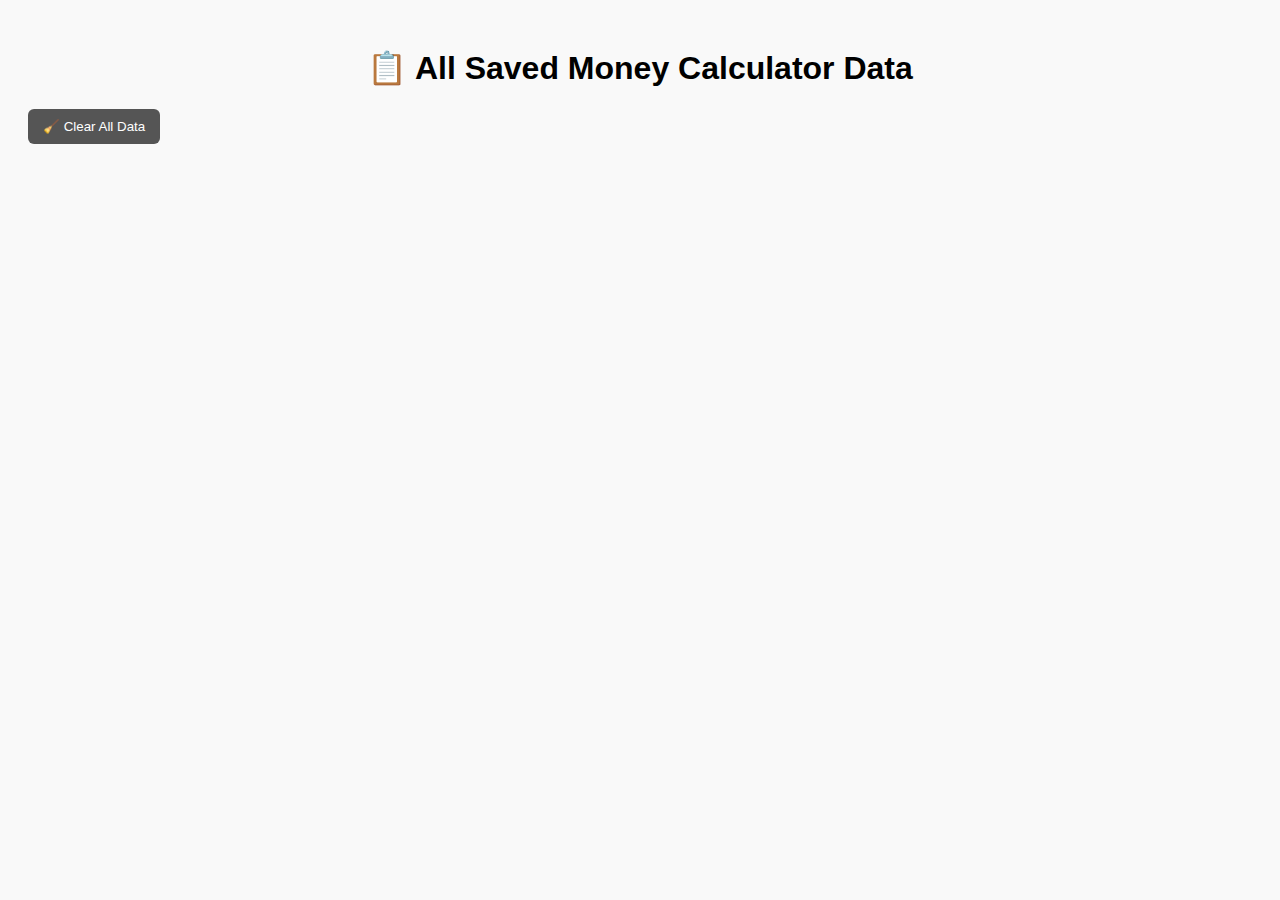
<file: Show_All_data.html>
<!DOCTYPE html>
<html lang="en">
<head>
  <meta charset="UTF-8" />
  <meta name="viewport" content="width=device-width, initial-scale=1.0"/>
  <title>View All Saved Money Data</title>
  <style>
    body {
      font-family: Arial, sans-serif;
      background: #f9f9f9;
      padding: 20px;
    }
    h1 {
      text-align: center;
    }
    .date-block {
      background: #fff;
      padding: 15px;
      margin-bottom: 20px;
      border: 1px solid #ddd;
      border-radius: 10px;
    }
    .user-entry {
      margin: 10px 0;
      padding: 10px;
      border: 1px solid #eee;
      border-radius: 6px;
      background-color: #f3f3f3;
    }
    .user-entry button {
      margin-left: 10px;
      background: red;
      color: white;
      border: none;
      padding: 5px 10px;
      border-radius: 4px;
      cursor: pointer;
    }
    .user-entry button:hover {
      background: darkred;
    }
    .clear-btn {
      background: #555;
      color: #fff;
      border: none;
      padding: 10px 15px;
      border-radius: 6px;
      cursor: pointer;
      margin-bottom: 20px;
    }
    .clear-btn:hover {
      background: #222;
    }
  </style>
</head>
<body>
  <h1>📋 All Saved Money Calculator Data</h1>
  <button class="clear-btn" onclick="clearAllData()">🧹 Clear All Data</button>
  <div id="dataDisplay"></div>

  <script>
    const localStorageKey = "moneyCalculatorAllData";
    const allData = JSON.parse(localStorage.getItem(localStorageKey)) || {};
    const dataDisplay = document.getElementById("dataDisplay");

    function renderData() {
      dataDisplay.innerHTML = "";

      if (Object.keys(allData).length === 0) {
        dataDisplay.innerHTML = "<p>No data available.</p>";
        return;
      }

      for (const date in allData) {
        const dateBlock = document.createElement("div");
        dateBlock.className = "date-block";
        dateBlock.innerHTML = `<h2>📅 Date: ${date}</h2>`;

        const users = allData[date];
        for (const user in users) {
          const entry = users[user];
          const denominations = ['n2000','n500','n200','n100','n50','n20','n10','n5','n2','n1'];
          let total = 0;

          denominations.forEach(den => {
            if (entry[den]) {
              const value = parseInt(den.replace('n', '')) * entry[den];
              total += value;
            }
          });

          if (entry.chocolates) {
            total += entry.chocolates * 10;
          }

          const userEntry = document.createElement("div");
          userEntry.className = "user-entry";
        userEntry.innerHTML = `
  <strong>👤 ${user}</strong><br/>
  💰 Total: ₹${total}<br/>
  🍫 Chocolates: ${entry.chocolates || 0}<br/>
  📝 Note: ${entry.note || ''}<br/>
  🕒 Saved: ${new Date(entry.timestamp || Date.now()).toLocaleString()}<br/>
  <button onclick="deleteUserEntry('${date}', '${user}')">🗑️ Delete</button>
  <button onclick="loadInCalculator('${date}', '${user}')">📂 Load</button>
`;
dateBlock.appendChild(userEntry);

        dataDisplay.appendChild(dateBlock);
      }
    }

    function deleteUserEntry(date, user) {
      if (confirm(`Are you sure you want to delete data for ${user} on ${date}?`)) {
        delete allData[date][user];
        if (Object.keys(allData[date]).length === 0) {
          delete allData[date]; // remove date block if no users left
        }
        localStorage.setItem(localStorageKey, JSON.stringify(allData));
        renderData(); // re-render after delete
      }
    }

      function loadInCalculator(date, user) {
  // Send the date and user to calculator.html through URL
  window.location.href = `calculator.html?date=${encodeURIComponent(date)}&user=${encodeURIComponent(user)}`;
}


    function clearAllData() {
      if (confirm("Are you sure you want to clear ALL saved data?")) {
        localStorage.removeItem(localStorageKey);
        location.reload();
      }
    }
      window.onload = function() {
  const params = new URLSearchParams(window.location.search);
  const dateParam = params.get("date");
  const userParam = params.get("user");

  if (dateParam && userParam) {
    document.getElementById("date").value = dateParam;
    document.getElementById("user").value = userParam;
    loadData(); // Automatically load the data
  }
};


    renderData();
  </script>
</body>
</html>
</file>
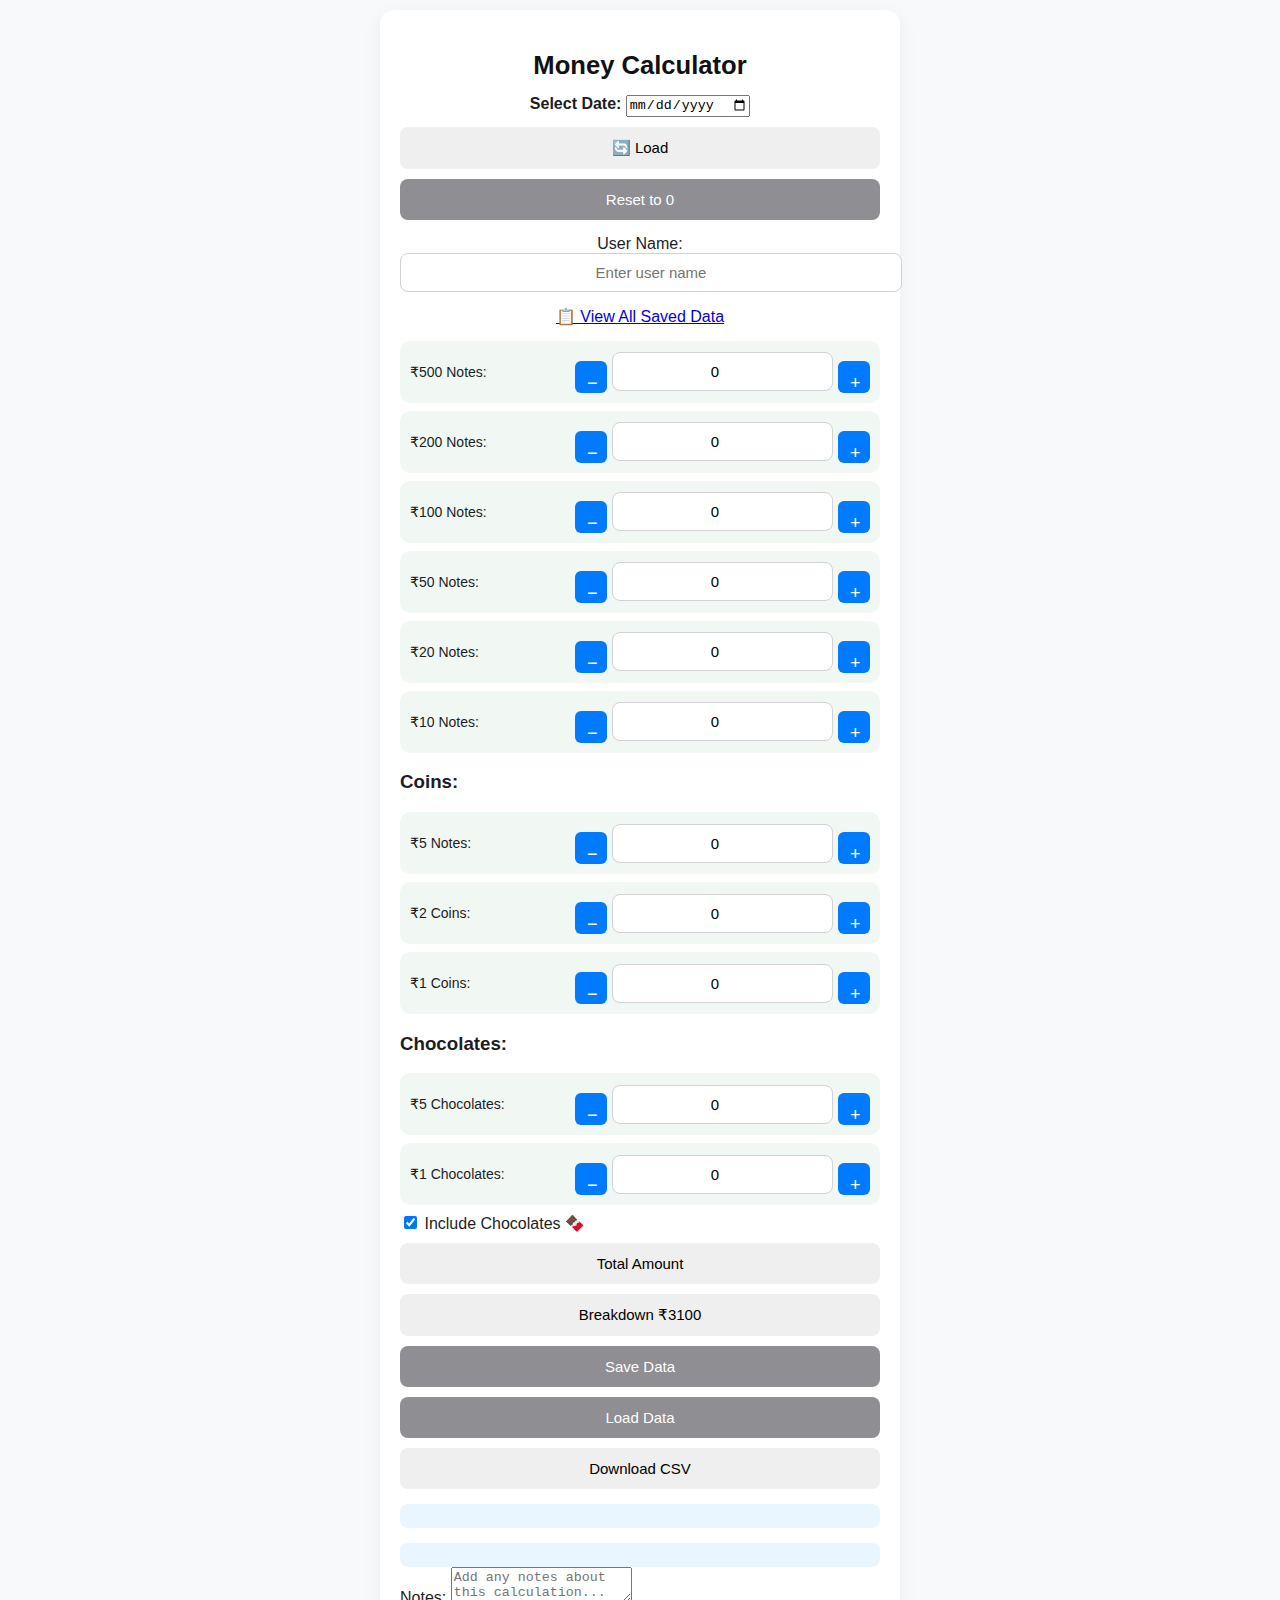
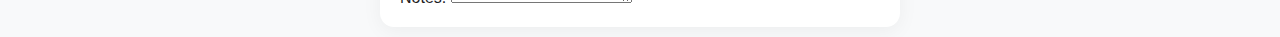
<file: html/calculater.html>
<!DOCTYPE html>
<html lang="en">
<head>
  <meta charset="UTF-8">
  <title>Money Calculator</title>
  <meta name="viewport" content="width=device-width, initial-scale=1.0">
  <link rel="stylesheet" href="../css/calculater_style.css">


</head>
<body>

<div class="box">
  <h2>Money Calculator</h2>
  <div style="text-align:center; margin-bottom: 15px;">
  <label for="datePicker"><strong>Select Date:</strong></label>
  <input type="date" id="datePicker">
  <button onclick="loadData()">🔄 Load</button>
   <button class="secondary" onclick="resetToZero()">Reset to 0</button>
</div>
<div style="text-align:center; margin-bottom: 15px;">
 <label for="username">User Name:</label>
<input type="text" id="username" list="usernameSuggestions" placeholder="Enter user name">
<datalist id="usernameSuggestions"></datalist>

</div>
<div style="text-align:center; margin-bottom: 15px;">
  <a href="./Show_All_data.html" target="_blank">📋 View All Saved Data</a>
<a > </a>  
</div>
  


  <div class="input-row">
    <label for="n500">₹500 Notes:</label>
    <div class="number-control">
      <button onclick="changeValue('n500', -1)">−</button>
      <input type="number" id="n500" value="0" min="0">
      <button onclick="changeValue('n500', 1)">+</button>
    </div>
  </div>

  <div class="input-row">
    <label for="n200">₹200 Notes:</label>
    <div class="number-control">
      <button onclick="changeValue('n200', -1)">−</button>
      <input type="number" id="n200" value="0" min="0">
      <button onclick="changeValue('n200', 1)">+</button>
    </div>
  </div>

  <div class="input-row">
    <label for="n100">₹100 Notes:</label>
    <div class="number-control">
      <button onclick="changeValue('n100', -1)">−</button>
      <input type="number" id="n100" value="0" min="0">
      <button onclick="changeValue('n100', 1)">+</button>
    </div>
  </div>

  <div class="input-row">
    <label for="n50">₹50 Notes:</label>
    <div class="number-control">
    
      <button onclick="changeValue('n50', -1)">−</button>
      <input type="number" id="n50" value="0" min="0">
      <button onclick="changeValue('n50', 1)">+</button>
    </div>
  </div>

  <div class="input-row">
    <label for="n20">₹20 Notes:</label>
    <div class="number-control">
      <button onclick="changeValue('n20', -1)">−</button>
      <input type="number" id="n20" value="0" min="0">
      <button onclick="changeValue('n20', 1)">+</button>
    </div>
  </div>

  <div class="input-row">
    <label for="n10">₹10 Notes:</label>
    <div class="number-control">
      <button onclick="changeValue('n10', -1)">−</button>
      <input type="number" id="n10" value="0" min="0">
      <button onclick="changeValue('n10', 1)">+</button>
    </div>
  </div>

  <h3>Coins:</h3>

  <div class="input-row">
    <label for="n5">₹5 Notes:</label>
    <div class="number-control">
      <button onclick="changeValue('n5', -1)">−</button>
      <input type="number" id="n5" value="0" min="0">
      <button onclick="changeValue('n5', 1)">+</button>
    </div>
  </div>

  <div class="input-row">
    <label for="c2">₹2 Coins:</label>
    <div class="number-control">
      <button onclick="changeValue('c2', -1)">−</button>
      <input type="number" id="c2" value="0" min="0">
      <button onclick="changeValue('c2', 1)">+</button>
    </div>
  </div>

  <div class="input-row">
    <label for="c1">₹1 Coins:</label>
    <div class="number-control">
      <button onclick="changeValue('c1', -1)">−</button>
      <input type="number" id="c1" value="0" min="0">
      <button onclick="changeValue('c1', 1)">+</button>
    </div>
  </div>

  <h3>Chocolates:</h3>

  <div class="input-row">
    <label for="ch5">₹5 Chocolates:</label>
    <div class="number-control">
      <button onclick="changeValue('ch5', -1)">−</button>
      <input type="number" id="ch5" value="0" min="0">
      <button onclick="changeValue('ch5', 1)">+</button>
    </div>
  </div>

  <div class="input-row">
    <label for="ch1">₹1 Chocolates:</label>
    <div class="number-control">
      <button onclick="changeValue('ch1', -1)">−</button>
      <input type="number" id="ch1" value="0" min="0">
      <button onclick="changeValue('ch1', 1)">+</button>
    </div>
  </div>

  <div class="checkbox-container">
    <input type="checkbox" id="includeChoco" checked>
    <label for="includeChoco">Include Chocolates 🍫</label>
  </div>




  <div class="button-group">
    <button onclick="total()">Total Amount</button>
    <button onclick="calculateBreakdown()">Breakdown ₹3100</button>


  </div>

  <div class="button-group">
    <button class="secondary" onclick="saveData()">Save Data</button>
    <button class="secondary" onclick="loadData()">Load Data</button>
   
  </div>

  <div class="button-group">
    <button class="success" onclick="downloadCSV()">Download CSV</button>
        
  </div>

  <div class="result" id="totalAmountOutput"></div>
  <div class="result" id="output"></div>
  
  
    <div class="notes-container">
    <label for="notes">Notes:</label>
    <textarea id="notes" placeholder="Add any notes about this calculation..."></textarea>
  </div>
</div>

<script src="../js/calculater_js.js"></script>
</body>
</html>
</file>
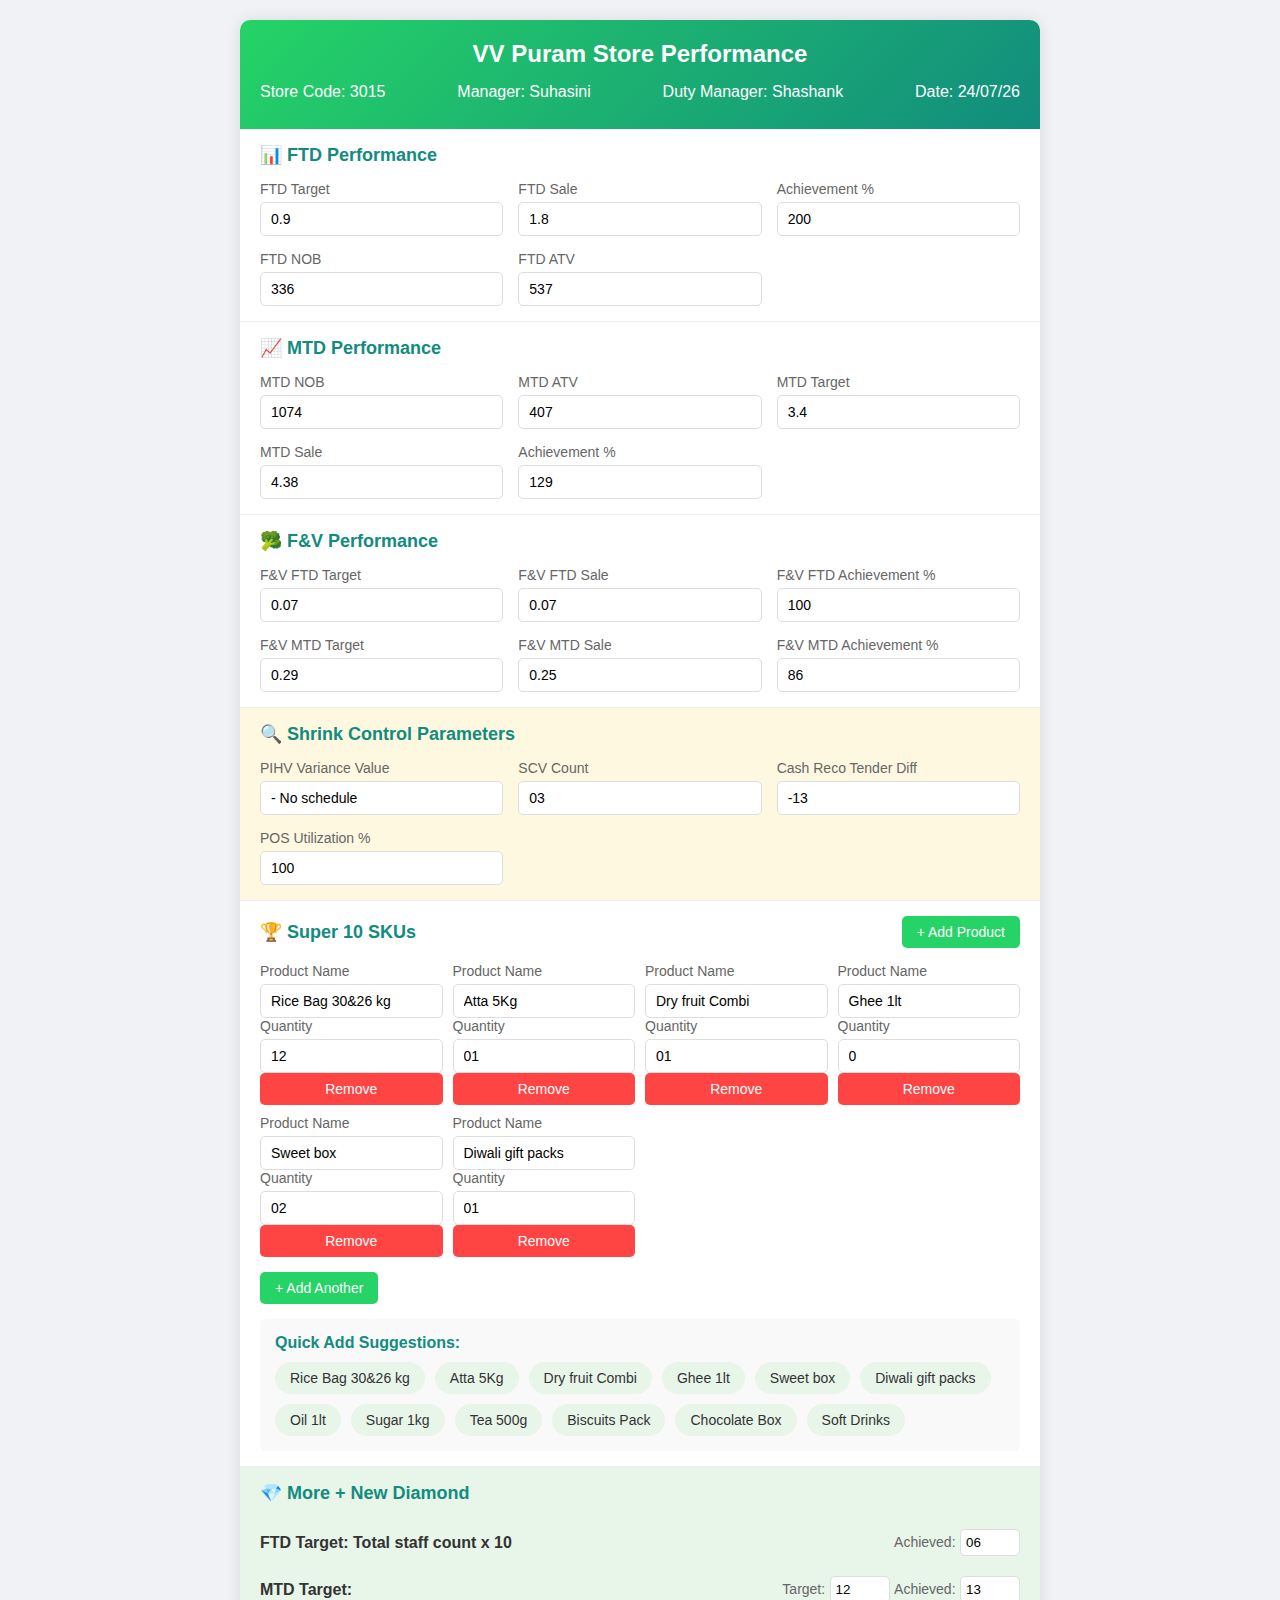
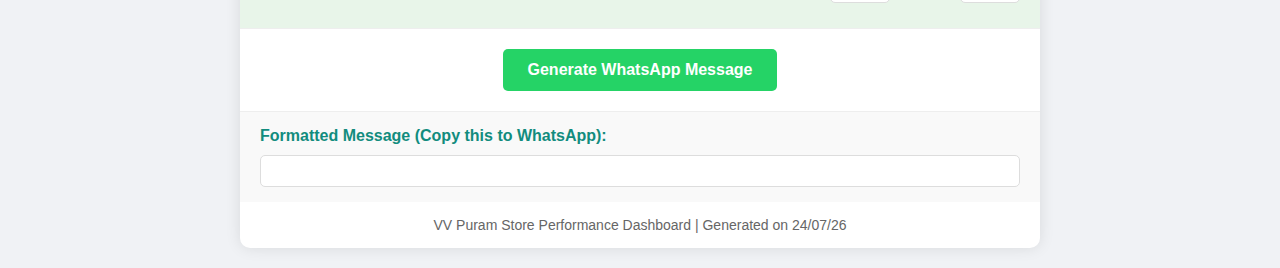
<file: html/whatsapp.html>
<!DOCTYPE html>
<html lang="en">
<head>
    <meta charset="UTF-8">
    <meta name="viewport" content="width=device-width, initial-scale=1.0">
    <title>VV Puram Store Performance</title>
    <style>
        * {
            margin: 0;
            padding: 0;
            box-sizing: border-box;
            font-family: 'Segoe UI', Tahoma, Geneva, Verdana, sans-serif;
        }
        
        body {
            background-color: #f0f2f5;
            padding: 20px;
            color: #333;
        }
        
        .container {
            max-width: 800px;
            margin: 0 auto;
            background-color: white;
            border-radius: 10px;
            box-shadow: 0 0 15px rgba(0, 0, 0, 0.1);
            overflow: hidden;
        }
        
        .header {
            background: linear-gradient(135deg, #25d366, #128c7e);
            color: white;
            padding: 20px;
            text-align: center;
        }
        
        .store-name {
            font-size: 24px;
            font-weight: bold;
            margin-bottom: 10px;
        }
        
        .store-details {
            display: flex;
            justify-content: space-between;
            flex-wrap: wrap;
            margin-top: 15px;
        }
        
        .detail-item {
            margin-bottom: 8px;
        }
        
        .section {
            padding: 15px 20px;
            border-bottom: 1px solid #eee;
        }
        
        .section-title {
            font-size: 18px;
            font-weight: bold;
            margin-bottom: 15px;
            color: #128c7e;
            display: flex;
            align-items: center;
            justify-content: space-between;
        }
        
        .section-title i {
            margin-right: 8px;
        }
        
        .input-grid {
            display: grid;
            grid-template-columns: repeat(auto-fill, minmax(180px, 1fr));
            gap: 15px;
        }
        
        .input-group {
            display: flex;
            flex-direction: column;
        }
        
        .input-label {
            font-size: 14px;
            color: #666;
            margin-bottom: 5px;
        }
        
        .input-field {
            padding: 8px 10px;
            border: 1px solid #ddd;
            border-radius: 5px;
            font-size: 14px;
        }
        
        .input-field:focus {
            outline: none;
            border-color: #25d366;
        }
        
        .shrink-section {
            background-color: #fff8e1;
        }
        
        .super-skus-container {
            margin-bottom: 15px;
        }
        
        .super-skus {
            display: grid;
            grid-template-columns: repeat(auto-fill, minmax(150px, 1fr));
            gap: 10px;
            margin-bottom: 15px;
        }
        
        .sku-item {
            display: flex;
            flex-direction: column;
        }
        
        .sku-actions {
            display: flex;
            gap: 10px;
            margin-top: 10px;
        }
        
        .add-sku-btn, .remove-sku-btn {
            background-color: #25d366;
            color: white;
            border: none;
            padding: 8px 15px;
            border-radius: 5px;
            font-size: 14px;
            cursor: pointer;
            transition: background-color 0.3s;
        }
        
        .remove-sku-btn {
            background-color: #ff4444;
        }
        
        .add-sku-btn:hover {
            background-color: #128c7e;
        }
        
        .remove-sku-btn:hover {
            background-color: #cc0000;
        }
        
        .suggestions {
            margin-top: 15px;
            padding: 15px;
            background-color: #f9f9f9;
            border-radius: 5px;
        }
        
        .suggestions-title {
            font-size: 16px;
            font-weight: bold;
            margin-bottom: 10px;
            color: #128c7e;
        }
        
        .suggestion-items {
            display: flex;
            flex-wrap: wrap;
            gap: 10px;
        }
        
        .suggestion-item {
            background-color: #e8f5e9;
            padding: 8px 15px;
            border-radius: 20px;
            font-size: 14px;
            cursor: pointer;
            transition: background-color 0.3s;
        }
        
        .suggestion-item:hover {
            background-color: #c8e6c9;
        }
        
        .diamond-section {
            background-color: #e8f5e9;
        }
        
        .diamond-input {
            display: flex;
            justify-content: space-between;
            align-items: center;
            padding: 10px 0;
        }
        
        .diamond-title {
            font-weight: bold;
        }
        
        .diamond-input-field {
            width: 60px;
            padding: 5px;
            border: 1px solid #ddd;
            border-radius: 5px;
        }
        
        .action-section {
            padding: 20px;
            text-align: center;
        }
        
        .copy-btn {
            background-color: #25d366;
            color: white;
            border: none;
            padding: 12px 25px;
            border-radius: 5px;
            font-size: 16px;
            font-weight: bold;
            cursor: pointer;
            transition: background-color 0.3s;
        }
        
        .copy-btn:hover {
            background-color: #128c7e;
        }
        
        .output-section {
            padding: 15px 20px;
            background-color: #f9f9f9;
            border-top: 1px solid #eee;
        }
        
        .output-title {
            font-size: 16px;
            font-weight: bold;
            margin-bottom: 10px;
            color: #128c7e;
        }
        
        .output-text {
            background-color: #fff;
            border: 1px solid #ddd;
            border-radius: 5px;
            padding: 15px;
            font-size: 14px;
            line-height: 1.5;
            white-space: pre-line;
            max-height: 300px;
            overflow-y: auto;
        }
        
        .footer {
            text-align: center;
            padding: 15px;
            color: #666;
            font-size: 14px;
        }
        
        @media (max-width: 600px) {
            .input-grid {
                grid-template-columns: 1fr 1fr;
            }
            
            .super-skus {
                grid-template-columns: 1fr 1fr;
            }
        }
    </style>
</head>
<body>
    <div class="container">
        <div class="header">
            <div class="store-name">VV Puram Store Performance</div>
            <div class="store-details">
                <div class="detail-item">Store Code: 3015</div>
                <div class="detail-item">Manager: Suhasini</div>
                <div class="detail-item">Duty Manager: Shashank</div>
                <div class="detail-item">Date: <span id="current-date">04/10/25</span></div>
            </div>
        </div>
        
        <!-- Other sections (FTD, MTD, F&V, Shrink Control) remain the same -->
        <div class="section">
            <div class="section-title">📊 FTD Performance</div>
            <div class="input-grid">
                <div class="input-group">
                    <label class="input-label">FTD Target</label>
                    <input type="text" class="input-field" id="ftd-target" value="0.9">
                </div>
                <div class="input-group">
                    <label class="input-label">FTD Sale</label>
                    <input type="text" class="input-field" id="ftd-sale" value="1.8">
                </div>
                <div class="input-group">
                    <label class="input-label">Achievement %</label>
                    <input type="text" class="input-field" id="ftd-ach" value="200">
                </div>
                <div class="input-group">
                    <label class="input-label">FTD NOB</label>
                    <input type="text" class="input-field" id="ftd-nob" value="336">
                </div>
                <div class="input-group">
                    <label class="input-label">FTD ATV</label>
                    <input type="text" class="input-field" id="ftd-atv" value="537">
                </div>
            </div>
        </div>
        
        <div class="section">
            <div class="section-title">📈 MTD Performance</div>
            <div class="input-grid">
                <div class="input-group">
                    <label class="input-label">MTD NOB</label>
                    <input type="text" class="input-field" id="mtd-nob" value="1074">
                </div>
                <div class="input-group">
                    <label class="input-label">MTD ATV</label>
                    <input type="text" class="input-field" id="mtd-atv" value="407">
                </div>
                <div class="input-group">
                    <label class="input-label">MTD Target</label>
                    <input type="text" class="input-field" id="mtd-target" value="3.4">
                </div>
                <div class="input-group">
                    <label class="input-label">MTD Sale</label>
                    <input type="text" class="input-field" id="mtd-sale" value="4.38">
                </div>
                <div class="input-group">
                    <label class="input-label">Achievement %</label>
                    <input type="text" class="input-field" id="mtd-ach" value="129">
                </div>
            </div>
        </div>
        
        <div class="section">
            <div class="section-title">🥦 F&V Performance</div>
            <div class="input-grid">
                <div class="input-group">
                    <label class="input-label">F&V FTD Target</label>
                    <input type="text" class="input-field" id="fv-ftd-target" value="0.07">
                </div>
                <div class="input-group">
                    <label class="input-label">F&V FTD Sale</label>
                    <input type="text" class="input-field" id="fv-ftd-sale" value="0.07">
                </div>
                <div class="input-group">
                    <label class="input-label">F&V FTD Achievement %</label>
                    <input type="text" class="input-field" id="fv-ftd-ach" value="100">
                </div>
                <div class="input-group">
                    <label class="input-label">F&V MTD Target</label>
                    <input type="text" class="input-field" id="fv-mtd-target" value="0.29">
                </div>
                <div class="input-group">
                    <label class="input-label">F&V MTD Sale</label>
                    <input type="text" class="input-field" id="fv-mtd-sale" value="0.25">
                </div>
                <div class="input-group">
                    <label class="input-label">F&V MTD Achievement %</label>
                    <input type="text" class="input-field" id="fv-mtd-ach" value="86">
                </div>
            </div>
        </div>
        
        <div class="section shrink-section">
            <div class="section-title">🔍 Shrink Control Parameters</div>
            <div class="input-grid">
                <div class="input-group">
                    <label class="input-label">PIHV Variance Value</label>
                    <input type="text" class="input-field" id="pihv" value="- No schedule">
                </div>
                <div class="input-group">
                    <label class="input-label">SCV Count</label>
                    <input type="text" class="input-field" id="scv" value="03">
                </div>
                <div class="input-group">
                    <label class="input-label">Cash Reco Tender Diff</label>
                    <input type="text" class="input-field" id="cash-diff" value="-13">
                </div>
                <div class="input-group">
                    <label class="input-label">POS Utilization %</label>
                    <input type="text" class="input-field" id="pos-util" value="100">
                </div>
            </div>
        </div>
        
        <!-- Dynamic Super 10 SKUs Section -->
        <div class="section">
            <div class="section-title">
                <span>🏆 Super 10 SKUs</span>
                <button class="add-sku-btn" id="add-sku-btn">+ Add Product</button>
            </div>
            <div class="super-skus-container">
                <div class="super-skus" id="super-skus-container">
                    <!-- Dynamic SKU items will be added here -->
                </div>
                <div class="sku-actions">
                    <button class="add-sku-btn" id="add-another-sku">+ Add Another</button>
                </div>
            </div>
            
            <div class="suggestions">
                <div class="suggestions-title">Quick Add Suggestions:</div>
                <div class="suggestion-items" id="suggestion-items">
                    <!-- Suggestions will be added here by JavaScript -->
                </div>
            </div>
        </div>
        
        <div class="section diamond-section">
            <div class="section-title">💎 More + New Diamond</div>
            <div class="diamond-input">
                <div class="diamond-title">FTD Target: Total staff count x 10</div>
                <div>
                    <label class="input-label">Achieved:</label>
                    <input type="text" class="diamond-input-field" id="diamond-ftd" value="06">
                </div>
            </div>
            <div class="diamond-input">
                <div class="diamond-title">MTD Target:</div>
                <div>
                    <label class="input-label">Target:</label>
                    <input type="text" class="diamond-input-field" id="diamond-mtd-target" value="12">
                    <label class="input-label">Achieved:</label>
                    <input type="text" class="diamond-input-field" id="diamond-mtd-ach" value="13">
                </div>
            </div>
        </div>
        
        <div class="action-section">
            <button class="copy-btn" id="generate-btn">Generate WhatsApp Message</button>
        </div>
        
        <div class="output-section">
            <div class="output-title">Formatted Message (Copy this to WhatsApp):</div>
            <div class="output-text" id="output-text"></div>
        </div>
        
        <div class="footer">
            VV Puram Store Performance Dashboard | Generated on <span id="footer-date">04/10/25</span>
        </div>
    </div>

    <script>
        // Function to get current date in DD/MM/YY format
        function getCurrentDate() {
            const today = new Date();
            const day = String(today.getDate()).padStart(2, '0');
            const month = String(today.getMonth() + 1).padStart(2, '0');
            const year = String(today.getFullYear()).slice(-2);
            
            return `${day}/${month}/${year}`;
        }
        
        // Set current date in header and footer
        document.addEventListener('DOMContentLoaded', function() {
            const currentDate = getCurrentDate();
            document.getElementById('current-date').textContent = currentDate;
            document.getElementById('footer-date').textContent = currentDate;
            
            // Initialize Super 10 SKUs with default values
            initializeSuperSKUs();
            
            // Initialize suggestions
            initializeSuggestions();
        });
        
        // Super 10 SKUs functionality
        let skuCounter = 0;
        
        function initializeSuperSKUs() {
            const defaultSKUs = [
                { name: "Rice Bag 30&26 kg", qty: "12" },
                { name: "Atta 5Kg", qty: "01" },
                { name: "Dry fruit Combi", qty: "01" },
                { name: "Ghee 1lt", qty: "0" },
                { name: "Sweet box", qty: "02" },
                { name: "Diwali gift packs", qty: "01" }
            ];
            
            defaultSKUs.forEach(sku => {
                addSKUItem(sku.name, sku.qty);
            });
        }
        
        function addSKUItem(name = "", qty = "") {
            const container = document.getElementById('super-skus-container');
            const skuId = `sku-${skuCounter++}`;
            
            const skuItem = document.createElement('div');
            skuItem.className = 'sku-item';
            skuItem.id = skuId;
            
            skuItem.innerHTML = `
                <label class="input-label">Product Name</label>
                <input type="text" class="input-field sku-name" value="${name}" placeholder="Enter product name">
                <label class="input-label">Quantity</label>
                <input type="text" class="input-field sku-qty" value="${qty}" placeholder="Qty">
                <button class="remove-sku-btn" onclick="removeSKUItem('${skuId}')">Remove</button>
            `;
            
            container.appendChild(skuItem);
        }
        
        function removeSKUItem(id) {
            const element = document.getElementById(id);
            if (element) {
                element.remove();
            }
        }
        
        // Initialize suggestion items
        function initializeSuggestions() {
            const suggestions = [
                "Rice Bag 30&26 kg",
                "Atta 5Kg", 
                "Dry fruit Combi",
                "Ghee 1lt",
                "Sweet box",
                "Diwali gift packs",
                "Oil 1lt",
                "Sugar 1kg",
                "Tea 500g",
                "Biscuits Pack",
                "Chocolate Box",
                "Soft Drinks"
            ];
            
            const container = document.getElementById('suggestion-items');
            
            suggestions.forEach(suggestion => {
                const item = document.createElement('div');
                item.className = 'suggestion-item';
                item.textContent = suggestion;
                item.onclick = function() {
                    addSKUItem(suggestion, "");
                };
                container.appendChild(item);
            });
        }
        
        // Add event listeners for buttons
        document.getElementById('add-sku-btn').addEventListener('click', function() {
            addSKUItem();
        });
        
        document.getElementById('add-another-sku').addEventListener('click', function() {
            addSKUItem();
        });
        
        // Generate WhatsApp message function
        document.getElementById('generate-btn').addEventListener('click', function() {
            const currentDate = getCurrentDate();
            
            // Get all input values from other sections
            const ftdTarget = document.getElementById('ftd-target').value;
            const ftdSale = document.getElementById('ftd-sale').value;
            const ftdAch = document.getElementById('ftd-ach').value;
            const ftdNob = document.getElementById('ftd-nob').value;
            const ftdAtv = document.getElementById('ftd-atv').value;
            
            const mtdNob = document.getElementById('mtd-nob').value;
            const mtdAtv = document.getElementById('mtd-atv').value;
            const mtdTarget = document.getElementById('mtd-target').value;
            const mtdSale = document.getElementById('mtd-sale').value;
            const mtdAch = document.getElementById('mtd-ach').value;
            
            const fvFtdTarget = document.getElementById('fv-ftd-target').value;
            const fvFtdSale = document.getElementById('fv-ftd-sale').value;
            const fvFtdAch = document.getElementById('fv-ftd-ach').value;
            const fvMtdTarget = document.getElementById('fv-mtd-target').value;
            const fvMtdSale = document.getElementById('fv-mtd-sale').value;
            const fvMtdAch = document.getElementById('fv-mtd-ach').value;
            
            const pihv = document.getElementById('pihv').value;
            const scv = document.getElementById('scv').value;
            const cashDiff = document.getElementById('cash-diff').value;
            const posUtil = document.getElementById('pos-util').value;
            
            // Get Super 10 SKUs data
            const skuNames = document.querySelectorAll('.sku-name');
            const skuQtys = document.querySelectorAll('.sku-qty');
            let skuText = "";
            
            for (let i = 0; i < skuNames.length; i++) {
                if (skuNames[i].value.trim() !== "" && skuQtys[i].value.trim() !== "") {
                    skuText += `${skuNames[i].value} Qty: ${skuQtys[i].value}\n`;
                }
            }
            
            const diamondFtd = document.getElementById('diamond-ftd').value;
            const diamondMtdTarget = document.getElementById('diamond-mtd-target').value;
            const diamondMtdAch = document.getElementById('diamond-mtd-ach').value;
            
            // Generate the formatted message
            const message = `Store Name: *VV Puram*
Store Code: *3015*
Store Manager:*Suhasini*
Duty Manager: *Shashank*
Date : *${currentDate}*

FTD Target : *${ftdTarget}*
*FTD Sale : *${ftdSale}*
Ach: *${ftdAch}%*
FTD NOB : *${ftdNob}*
FTD ATV : *${ftdAtv}*

MTD NOB: *${mtdNob}*
MTD ATV : *${mtdAtv}*

MTD Target: *${mtdTarget}*
*MTD Sale : *${mtdSale}*
Ach: *${mtdAch}%*

F&V FTD Target : *${fvFtdTarget}*
*F&V FTD Sale: *${fvFtdSale}*
Ach: *${fvFtdAch}%*

F&V MTD Target: *${fvMtdTarget}*
F&V MTD Sale :*${fvMtdSale}*
Ach: *${fvMtdAch}%*

*Shrink control Parameters
PIHV Variance Value: *${pihv}*
SCV count: *${scv}*
Cash Reco Tender difference: *${cashDiff}*
POS utilization%:-${posUtil}%
=================

Super 10 SKUs
${skuText}
💎 More + "New Diamond" target FTD = Total staff count x 10
Achieved : ${diamondFtd}
💎 *More + new Diamond MTD target : ${diamondMtdTarget}
Achieved :${diamondMtdAch}`;

            // Display the message
            document.getElementById('output-text').textContent = message;
            
            // Copy to clipboard
            navigator.clipboard.writeText(message).then(function() {
                alert('Message copied to clipboard! You can now paste it in WhatsApp.');
            }, function(err) {
                console.error('Could not copy text: ', err);
            });
        });
    </script>
</body>
</html>
</file>
<file: css/calculater_style.css>
/* === Base Layout === */
body {
  font-family: -apple-system, BlinkMacSystemFont, "Segoe UI", Roboto, Arial, sans-serif;
  background: #f8f9fa;
  padding: 10px;
  margin: 0;
  color: #1d1d1f;
}

/* Headings */
h2 {
  text-align: center;
  color: #111;
  margin-bottom: 15px;
  font-size: 1.6rem;
}

/* Main Card */
.box {
  background: #fff;
  padding: 20px;
  border-radius: 14px;
  max-width: 480px;
  margin: auto;
  box-shadow: 0 4px 20px rgba(0,0,0,0.05);
}

/* Form Inputs */
input[type="number"], input[type="text"], select {
  width: 100%;
  padding: 10px;
  border: 1px solid #d1d1d6;
  border-radius: 8px;
  font-size: 15px;
  text-align: center;
  outline: none;
  transition: border-color 0.2s ease;
}

input:focus, select:focus {
  border-color: #007aff;
}

/* Input Rows */
.input-row {
  display: flex;
  align-items: center;
  justify-content: space-between;
  background: #f1f8f4;
  padding: 10px;
  border-radius: 10px;
  margin-bottom: 8px;
}

.input-row label {
  flex: 1;
  font-weight: 500;
  font-size: 14px;
}

/* Buttons for +/- */
.number-control {
  display: flex;
  align-items: center;
  gap: 5px;
}

.number-control button {
  width: 32px;
  height: 32px;
  background: #007aff;
  color: #fff;
  border: none;
  font-size: 18px;
  border-radius: 6px;
  cursor: pointer;
  transition: background 0.2s ease;
}

.number-control button:hover {
  background: #005bb5;
}

/* Main Action Buttons */
button {
  width: 100%;
  padding: 12px;
  border: none;
  font-size: 15px;
  border-radius: 8px;
  margin-top: 10px;
  font-weight: 500;
  cursor: pointer;
  transition: 0.2s;
}

button.primary {
  background: #007aff;
  color: white;
}

button.primary:hover {
  background: #005bb5;
}

button.secondary {
  background: #8e8e93;
  color: white;
}

button.secondary:hover {
  background: #6e6e73;
}

/* Result Box */
.result {
  background: #eaf6ff;
  padding: 12px;
  border-radius: 8px;
  text-align: center;
  margin-top: 15px;
  font-size: 16px;
}

/* Responsive Adjustments */
@media (max-width: 480px) {
  .input-row {
    flex-direction: column;
    align-items: flex-start;
  }
  .number-control {
    margin-top: 6px;
  }
}
</file>
